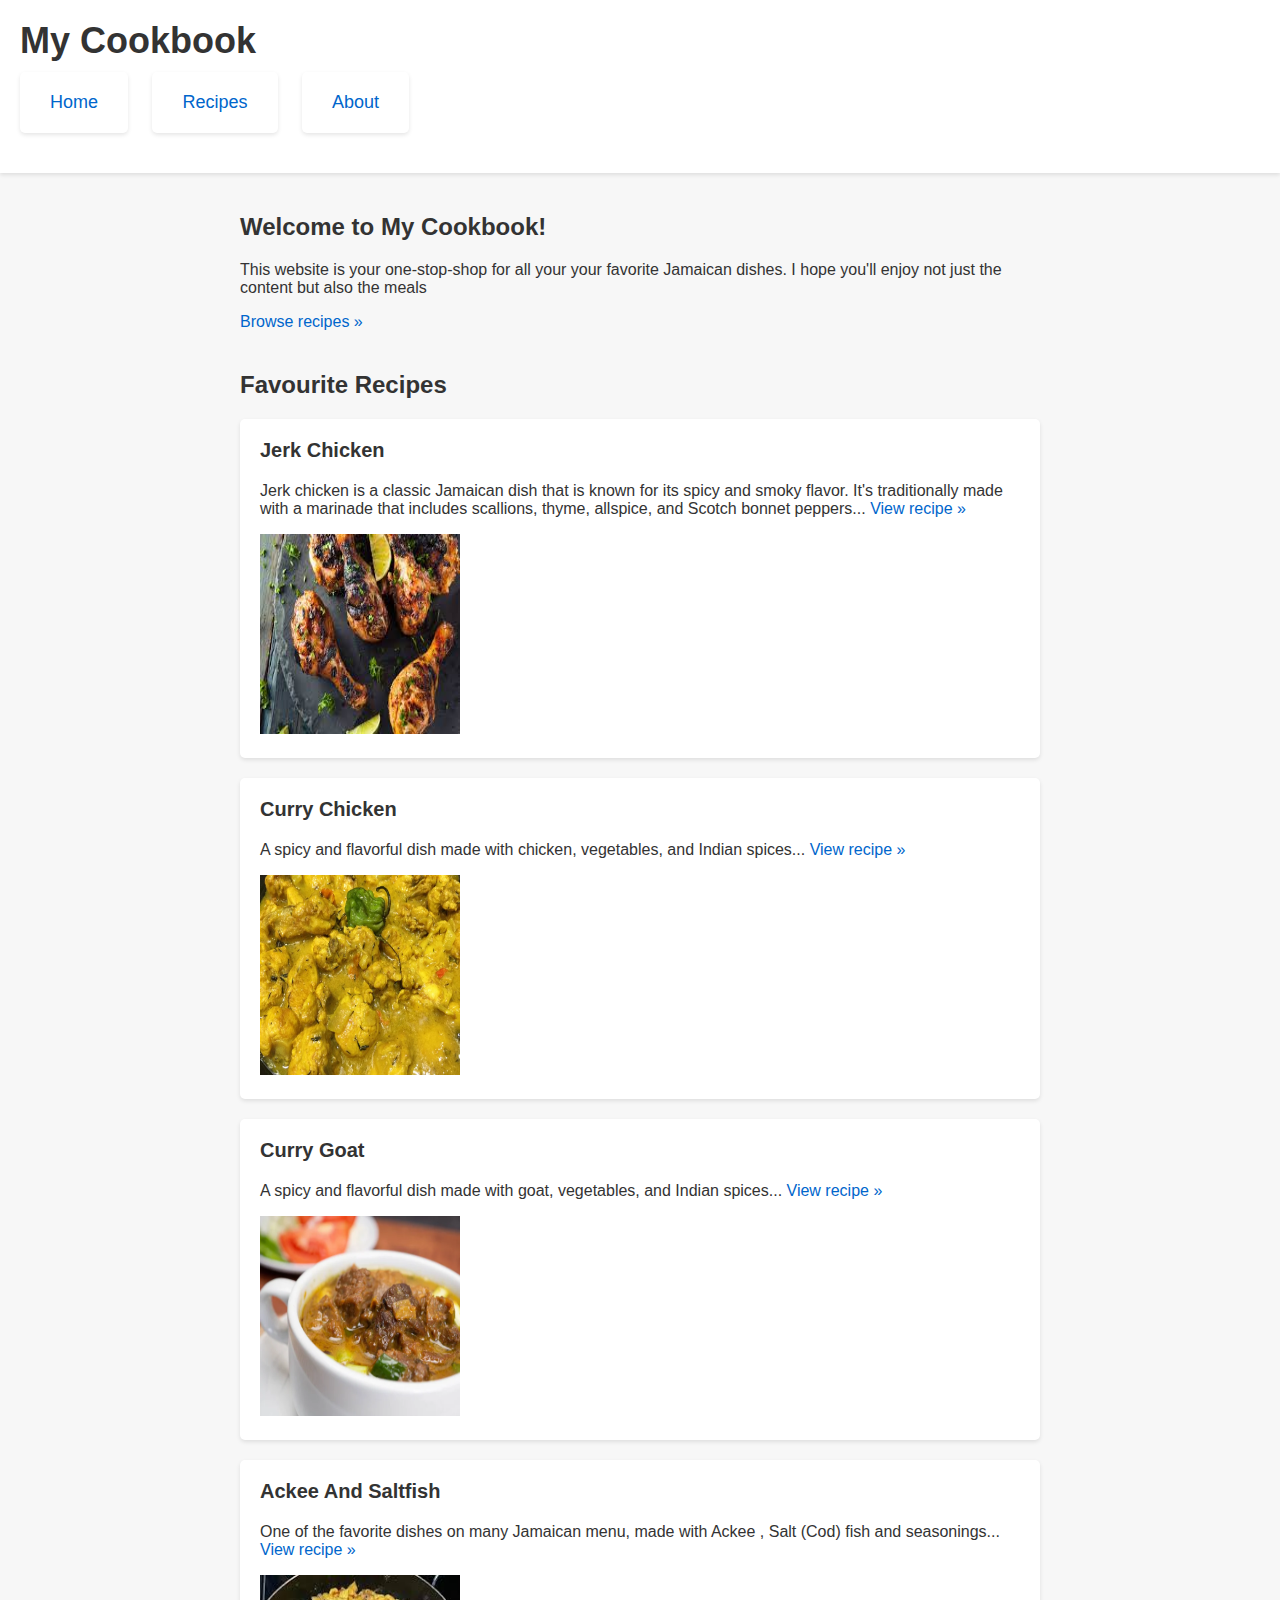
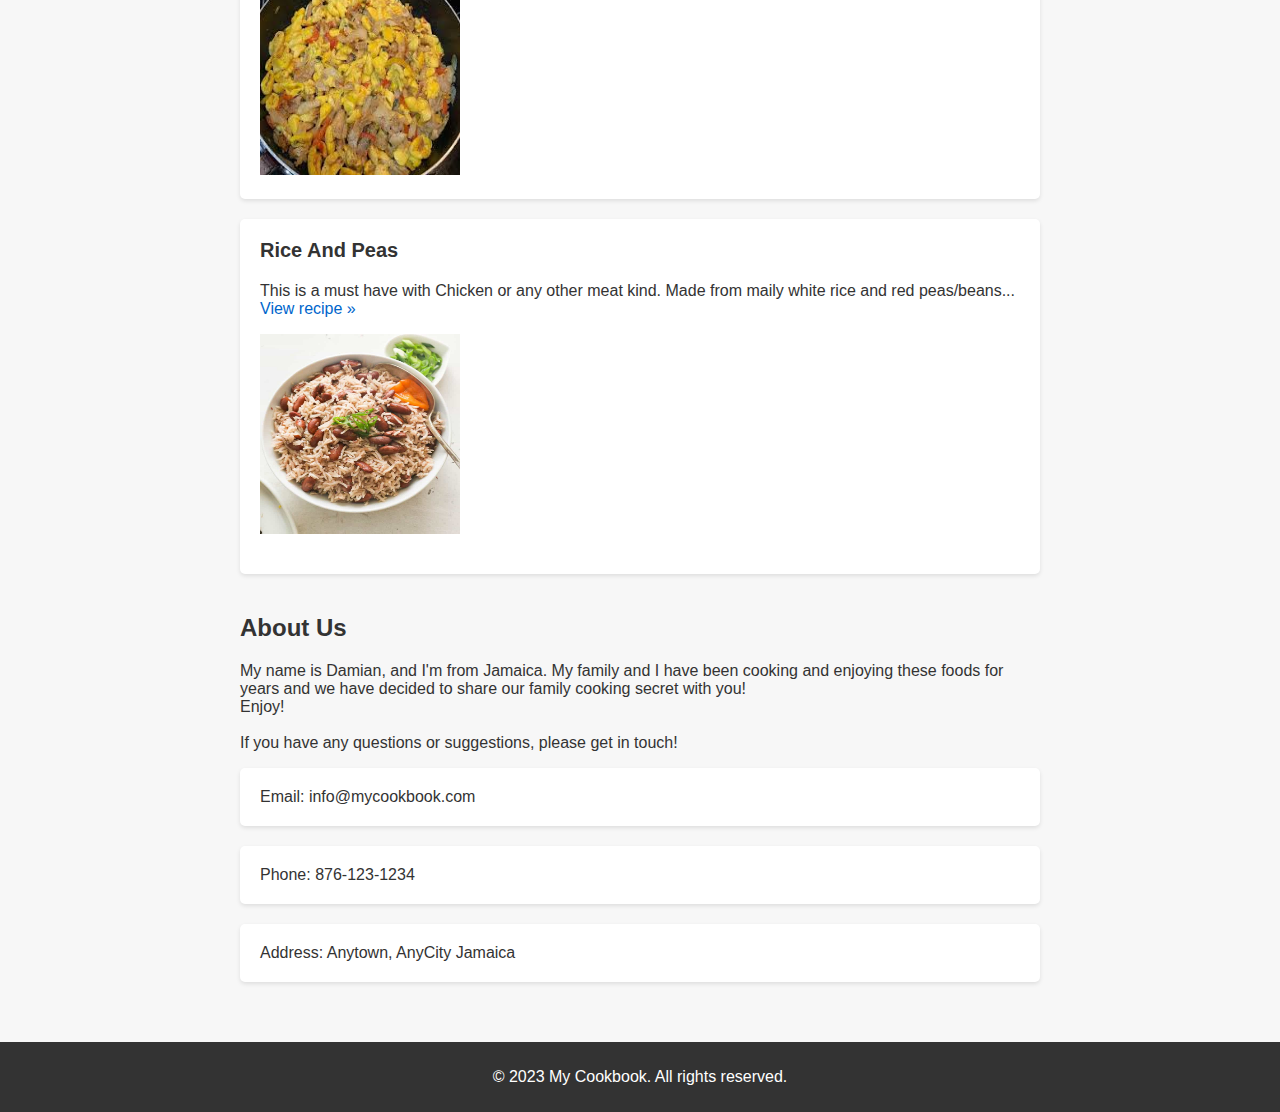
<file: index.html>
<!DOCTYPE html>
<html>
  <head>
    <title>My Cookbook</title>
    <meta charset="utf-8">
    <meta name="viewport" content="width=device-width, initial-scale=1.0">
    <link rel="stylesheet" href="style.css">
  </head>
  <body>
    <header>
      <h1>My Cookbook</h1>
      <nav>
        <ul>
          <li><a href="index.html">Home</a></li>
          <li><a href="recipes.html">Recipes</a></li>
          <li><a href="about.html">About</a></li>
        </ul>
      </nav>
    </header>
    <main>
      <section id="home">
        <h2>Welcome to My Cookbook!</h2>
        <p>This website is your one-stop-shop for all your your favorite Jamaican dishes. I hope you'll enjoy not just the content but also the meals</p>
        <a href="recipes.html">Browse recipes &raquo;</a>
      </section>
      <section id="recipes">
        <h2>Favourite Recipes</h2>
        <ul>
          <li>
            <h3>Jerk Chicken</h3>
			<p>Jerk chicken is a classic Jamaican dish that is known for its spicy and smoky flavor. It's traditionally made with a marinade that includes scallions, thyme, allspice, and Scotch bonnet peppers...
			<a href="chicken-jerk.html">View recipe &raquo;</a>
			</p>
            <a href="images/jerk-chicken.jpeg"><img src="images/jerk-chicken.jpeg" alt="Jerk Chicken"></a>
			<br>
			
          </li>
          <li>
            <h3>Curry Chicken</h3>
            <p>A spicy and flavorful dish made with chicken, vegetables, and Indian spices...
            <a href="chicken-curry.html">View recipe &raquo;</a>
			</p>
			 <a href="images/chicken-curry.jpg"><img src="images/chicken-curry.jpg" alt="Curry Chicken"></a>
			
          </li>
		  <li>
            <h3>Curry Goat</h3>
            <p>A spicy and flavorful dish made with goat, vegetables, and Indian spices...			
            <a href="goat-curry.html">View recipe &raquo;</a>
			</p>
			<a href="images/goat-curry.jpg"><img src="images/goat-curry.jpg" alt="Curry Goat"></a>
          </li>
          <li>
            <h3>Ackee And Saltfish</h3>
            <p>One of the favorite dishes on many Jamaican menu, made with Ackee , Salt (Cod) fish and seasonings...
            <a href="ackee-and-saltfish.html">View recipe &raquo;</a>	
			</p>	
			<a href="images/ackee-and-saltfish.jpeg"><img src="images/ackee-and-saltfish.jpeg" alt="Ackee And Saltfish"></a>			
		  <li>
            <h3>Rice And Peas</h3>
            <p>This is a must have with Chicken or any other meat kind. Made from maily white rice and red peas/beans...
            <a href="rice-and-peas.html">View recipe &raquo;</a>
			</p>
			<a href="images/rice-and-peas.jpg"><img src="images/rice-and-peas.jpg" alt="Rice And Peas"></a>	
			</p>
          </li>
          </li>
        </ul>
      </section>
      <section id="about">
        <h2>About Us</h2>
        <p>My name is Damian, and I'm from Jamaica. My family and I have been cooking and enjoying these foods for years and we have decided to share our family cooking secret with you! 
		<br>Enjoy!
		<br><br> If you have any questions or suggestions, please get in touch!</p>
        <ul>
          <li>Email: info@mycookbook.com</li>
          <li>Phone: 876-123-1234</li>
          <li>Address: Anytown, AnyCity Jamaica</li>
        </ul>
      </section>
    </main>
    <footer>
      <p>&copy; 2023 My Cookbook. All rights reserved.</p>
    </footer>
  </body>
</html>
</file>
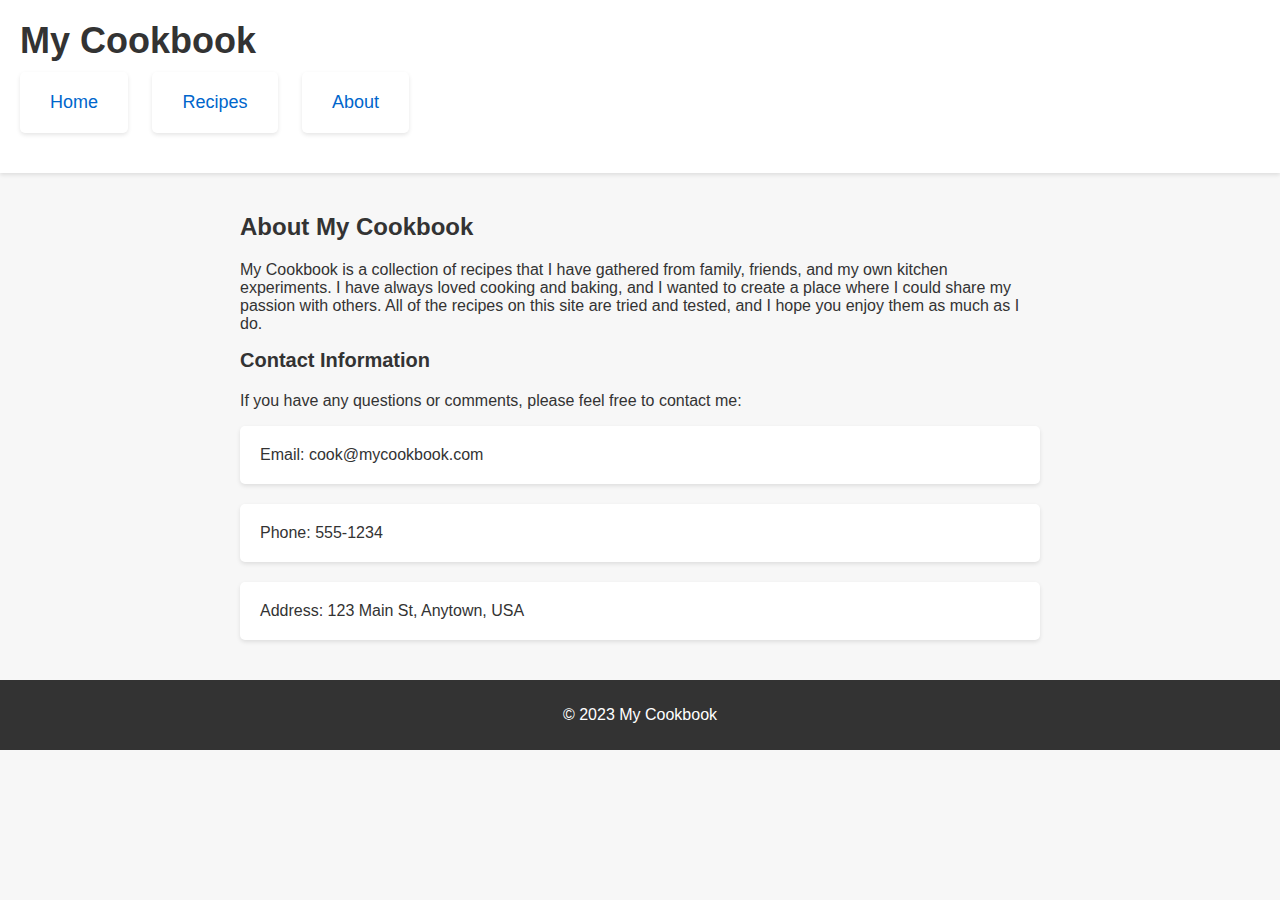
<file: about.html>
<!DOCTYPE html>
<html lang="en">
<head>
  <meta charset="UTF-8">
  <title>About</title>
  <link rel="stylesheet" href="style.css">
</head>
<body>
  <header>
    <h1>My Cookbook</h1>
    <nav>
      <ul>
        <li><a href="index.html">Home</a></li>
        <li><a href="recipes.html">Recipes</a></li>
        <li><a href="about.html">About</a></li>
      </ul>
    </nav>
  </header>
  <main>
    <h2>About My Cookbook</h2>
    <p>My Cookbook is a collection of recipes that I have gathered from family, friends, and my own kitchen experiments. I have always loved cooking and baking, and I wanted to create a place where I could share my passion with others. All of the recipes on this site are tried and tested, and I hope you enjoy them as much as I do.</p>
    <h3>Contact Information</h3>
    <p>If you have any questions or comments, please feel free to contact me:</p>
    <ul>
      <li>Email: cook@mycookbook.com</li>
      <li>Phone: 555-1234</li>
      <li>Address: 123 Main St, Anytown, USA</li>
    </ul>
  </main>
  <footer>
    <p>&copy; 2023 My Cookbook</p>
  </footer>
</body>
</html>
</file>
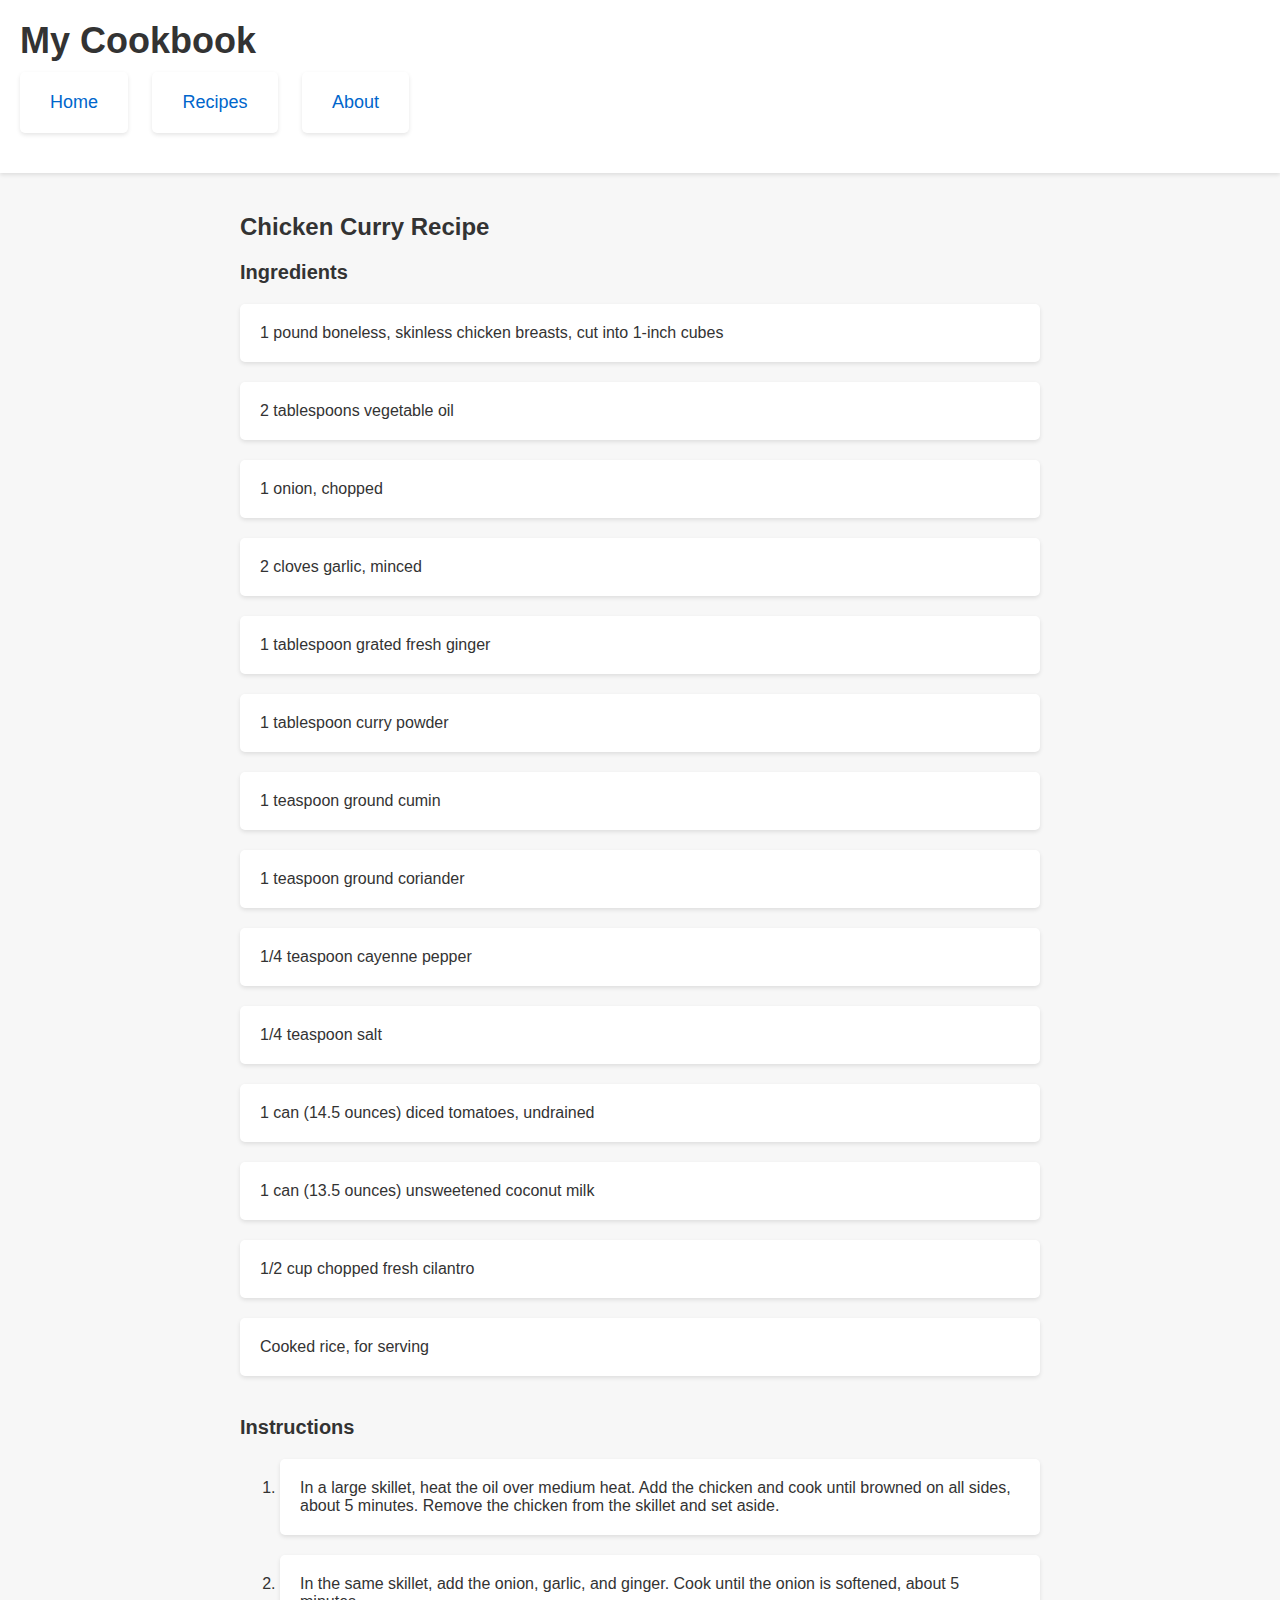
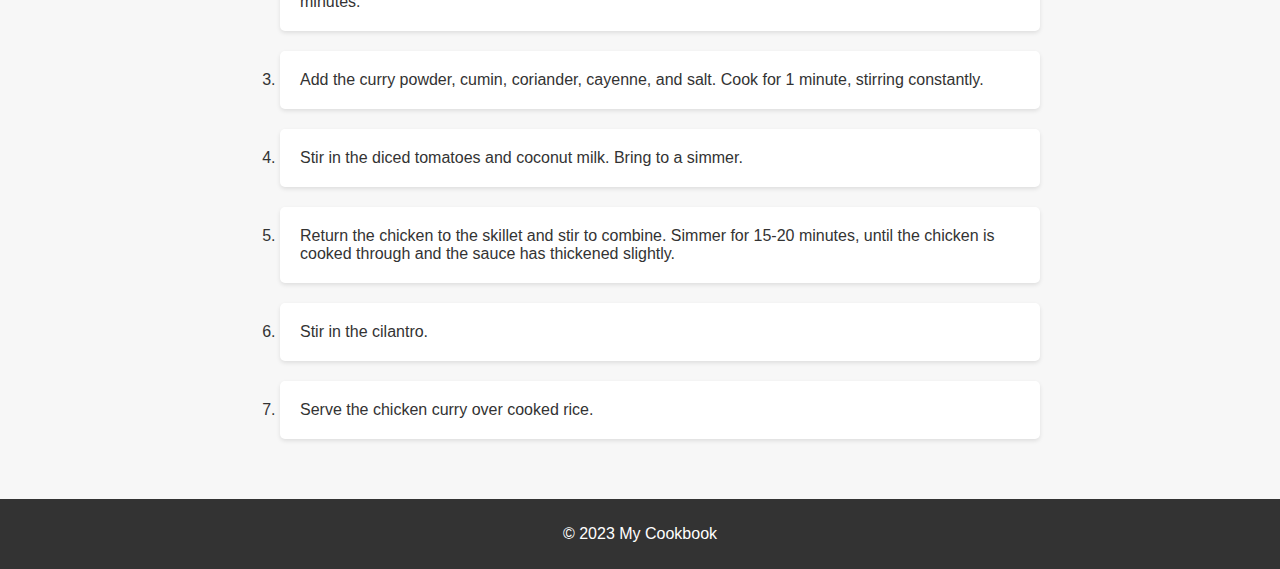
<file: chicken-curry.html>
<!DOCTYPE html>
<html lang="en">
<head>
  <meta charset="UTF-8">
  <title>Chicken Curry Recipe</title>
  <link rel="stylesheet" href="style.css">
</head>
<body>
  <header>
    <h1>My Cookbook</h1>
    <nav>
      <ul>
        <li><a href="index.html">Home</a></li>
        <li><a href="recipes.html">Recipes</a></li>
        <li><a href="about.html">About</a></li>
      </ul>
    </nav>
  </header>
  <main>
    <h2>Chicken Curry Recipe</h2>
    <section>
      <h3>Ingredients</h3>
      <ul>
        <li>1 pound boneless, skinless chicken breasts, cut into 1-inch cubes</li>
        <li>2 tablespoons vegetable oil</li>
        <li>1 onion, chopped</li>
        <li>2 cloves garlic, minced</li>
        <li>1 tablespoon grated fresh ginger</li>
        <li>1 tablespoon curry powder</li>
        <li>1 teaspoon ground cumin</li>
        <li>1 teaspoon ground coriander</li>
        <li>1/4 teaspoon cayenne pepper</li>
        <li>1/4 teaspoon salt</li>
        <li>1 can (14.5 ounces) diced tomatoes, undrained</li>
        <li>1 can (13.5 ounces) unsweetened coconut milk</li>
        <li>1/2 cup chopped fresh cilantro</li>
        <li>Cooked rice, for serving</li>
      </ul>
    </section>
    <section>
      <h3>Instructions</h3>
      <ol>
        <li>In a large skillet, heat the oil over medium heat. Add the chicken and cook until browned on all sides, about 5 minutes. Remove the chicken from the skillet and set aside.</li>
        <li>In the same skillet, add the onion, garlic, and ginger. Cook until the onion is softened, about 5 minutes.</li>
        <li>Add the curry powder, cumin, coriander, cayenne, and salt. Cook for 1 minute, stirring constantly.</li>
        <li>Stir in the diced tomatoes and coconut milk. Bring to a simmer.</li>
        <li>Return the chicken to the skillet and stir to combine. Simmer for 15-20 minutes, until the chicken is cooked through and the sauce has thickened slightly.</li>
        <li>Stir in the cilantro.</li>
        <li>Serve the chicken curry over cooked rice.</li>
      </ol>
    </section>
  </main>
  <footer>
    <p>&copy; 2023 My Cookbook</p>
  </footer>
</body>
</html>
</file>
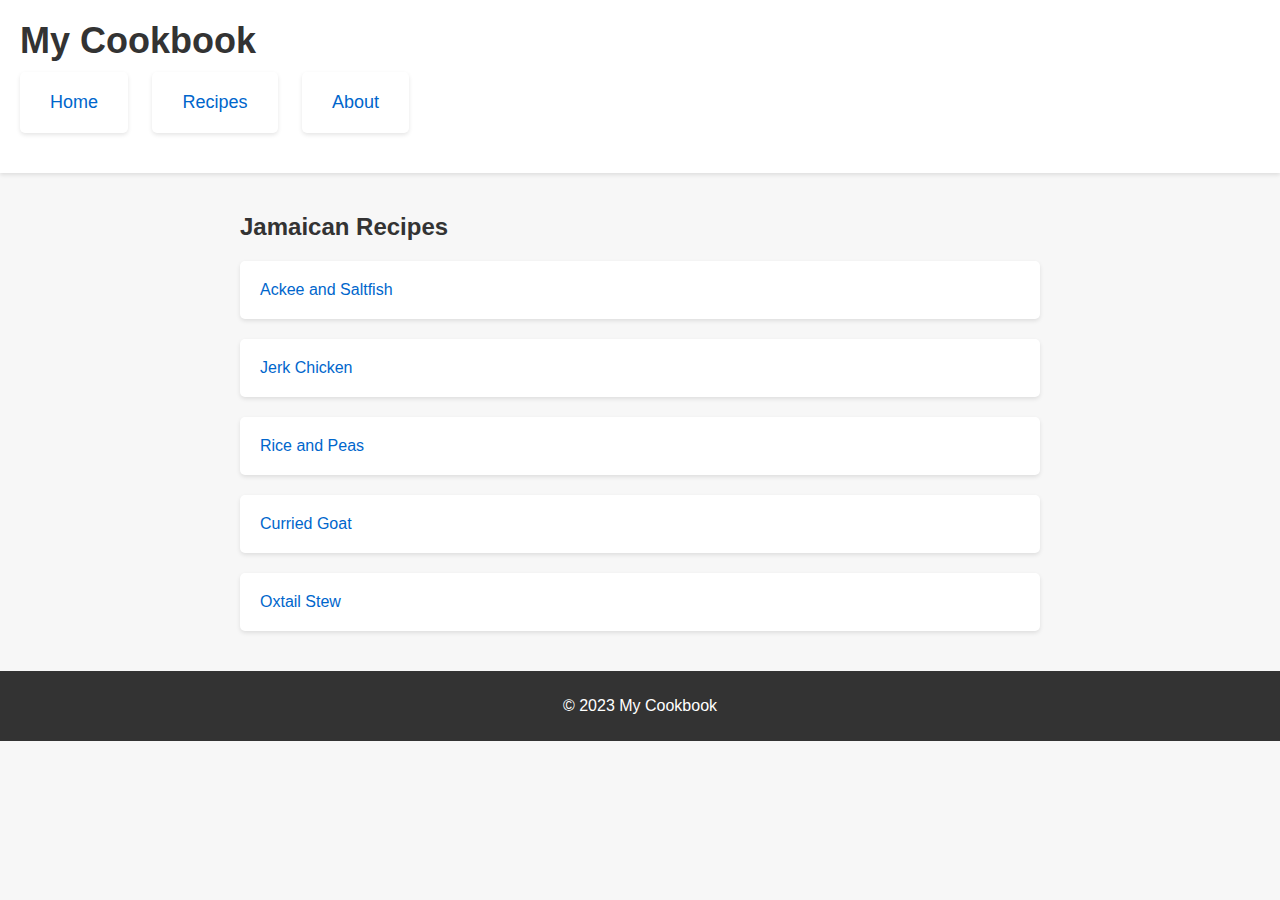
<file: recipes.html>
<!DOCTYPE html>
<html lang="en">
<head>
  <meta charset="UTF-8">
  <title>Jamaican Recipes</title>
  <link rel="stylesheet" href="style.css">
</head>
<body>
  <header>
    <h1>My Cookbook</h1>
    <nav>
      <ul>
        <li><a href="index.html">Home</a></li>
        <li><a href="recipes.html">Recipes</a></li>
        <li><a href="about.html">About</a></li>
      </ul>
    </nav>
  </header>
  <main>
    <h2>Jamaican Recipes</h2>
    <ul>
      <li><a href="ackee-and-saltfish.html">Ackee and Saltfish</a></li>
      <li><a href="jerk-chicken.html">Jerk Chicken</a></li>
      <li><a href="rice-and-peas.html">Rice and Peas</a></li>
      <li><a href="curried-goat.html">Curried Goat</a></li>
      <li><a href="oxtail-stew.html">Oxtail Stew</a></li>
    </ul>
  </main>
  <footer>
    <p>&copy; 2023 My Cookbook</p>
  </footer>
</body>
</html>
</file>
<file: style.css>
/* General styles */
body {
  font-family: Arial, sans-serif;
  background-color: #f7f7f7;
  color: #333;
  margin: 0;
  padding: 0;
}

#recipes img {
   
    width:  200px;
    height: 200px;
   
}

a {
  color: #0066cc;
  text-decoration: none;
}

a:hover {
  text-decoration: underline;
}

/* Header */
header {
  background-color: #fff;
  box-shadow: 0 2px 4px rgba(0,0,0,0.1);
  padding: 20px;
}

h1 {
  font-size: 36px;
  margin: 0;
}

nav {
  margin-top: 10px;
}

nav ul {
  list-style: none;
  margin: 0;
  padding: 0;
}

nav li {
  display: inline-block;
  margin-right: 20px;
}

nav a {
  font-size: 18px;
  padding: 5px 10px;
}

nav a:hover {
  background-color: #0066cc;
  color: #fff;
  border-radius: 5px;
}

/* Main */
main {
  max-width: 800px;
  margin: 0 auto;
  padding: 20px;
}

section {
  margin-bottom: 40px;
}

h2 {
  font-size: 24px;
}

ul {
  list-style: none;
  margin: 0;
  padding: 0;
}

li {
  background-color: #fff;
  box-shadow: 0 2px 4px rgba(0,0,0,0.1);
  padding: 20px;
  border-radius: 5px;
  margin-bottom: 20px;
}

h3 {
  font-size: 20px;
  margin-top: 0;
}

/* Footer */
footer {
  background-color: #333;
  color: #fff;
  padding: 10px;
  text-align: center;
}

/* Media queries */
@media (max-width: 768px) {
  header {
    text-align: center;
  }

  nav li {
    display: block;
    margin-bottom: 10px;
  }

  nav a {
    display: block;
    padding: 10px 0;
  }
</file>
